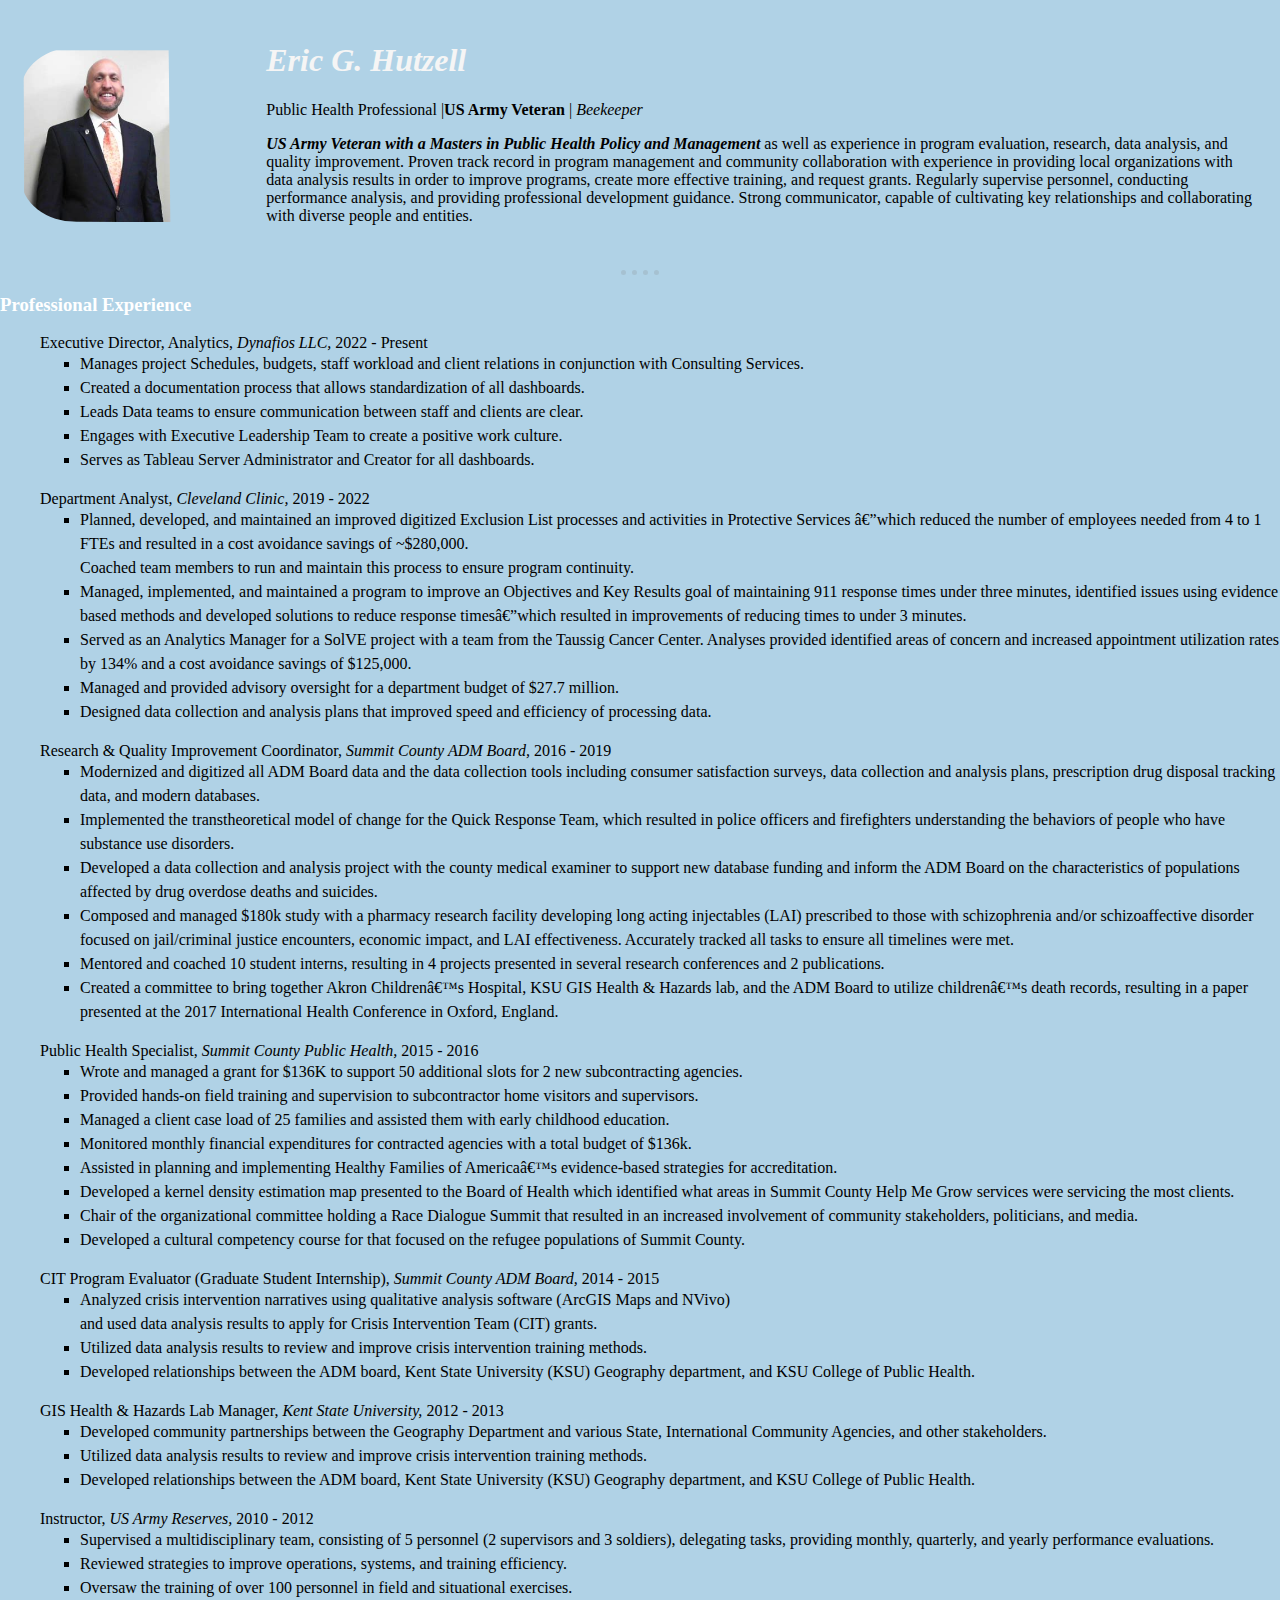
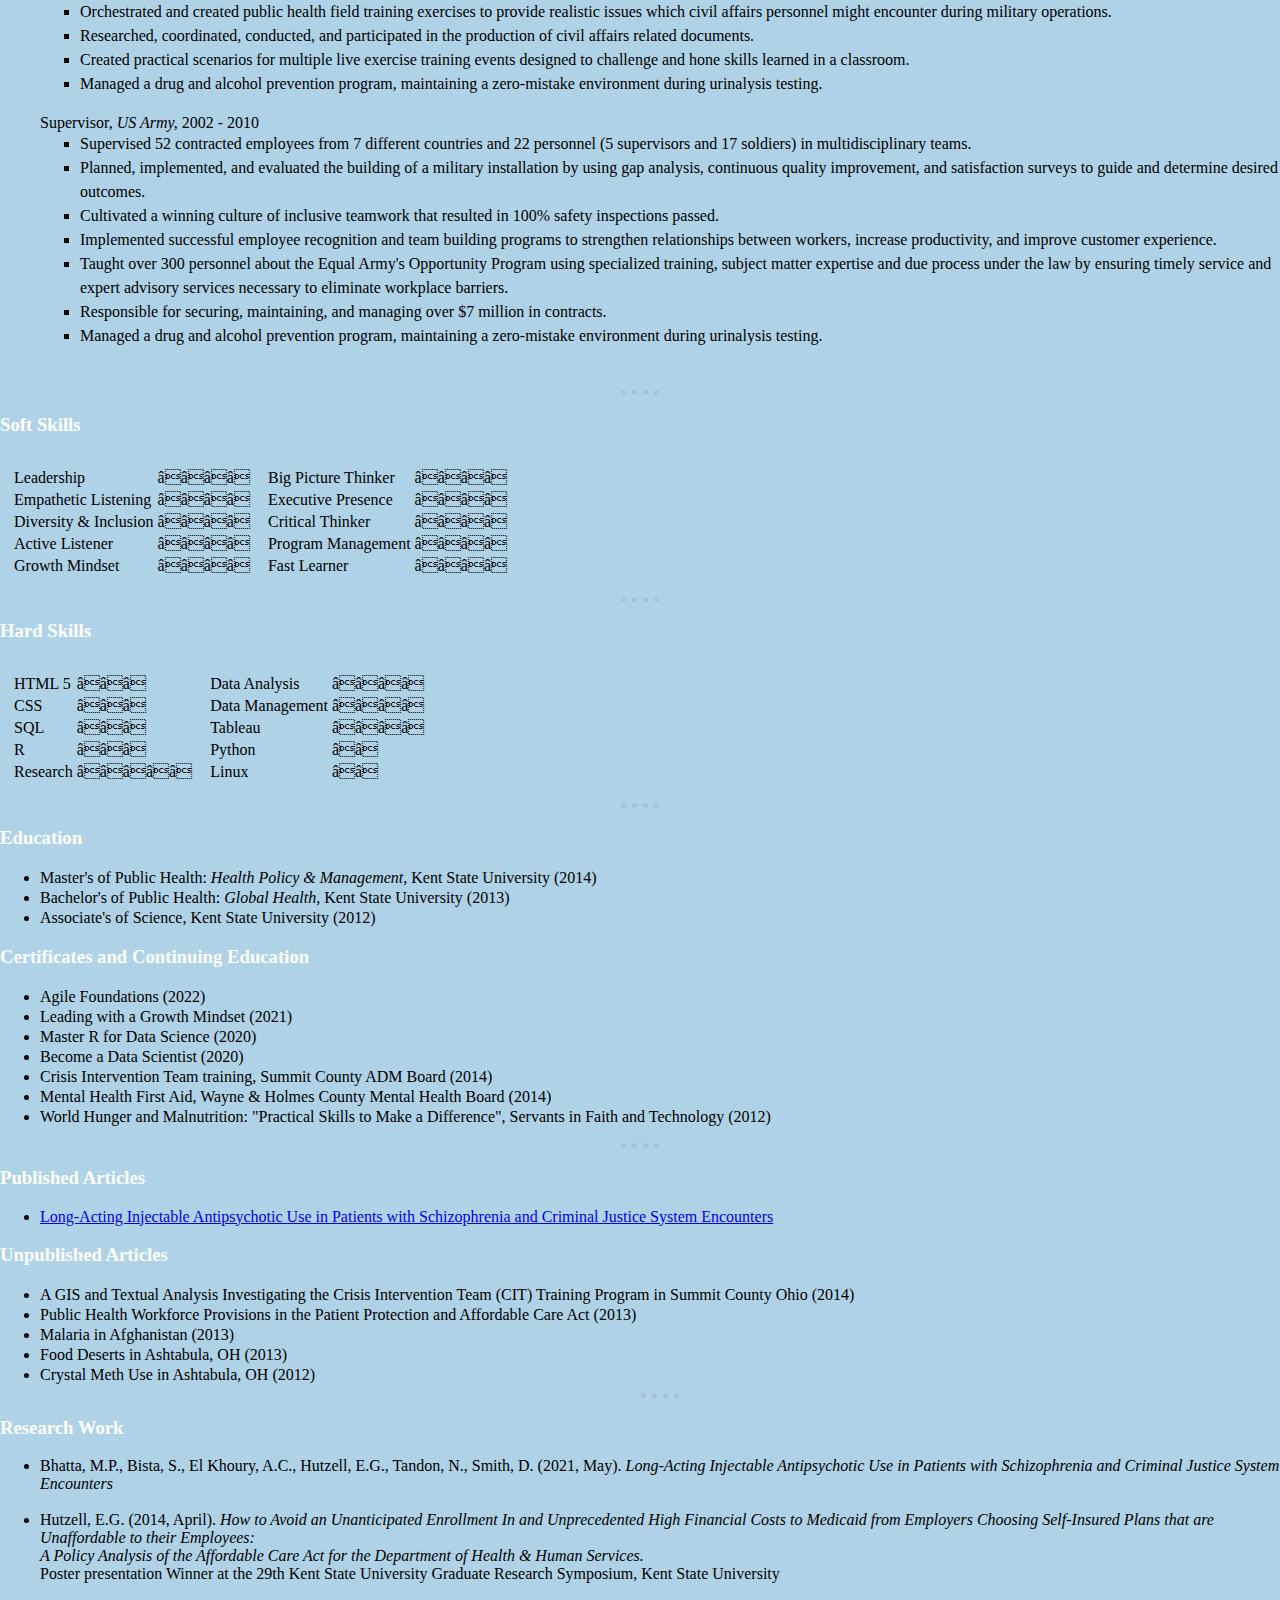
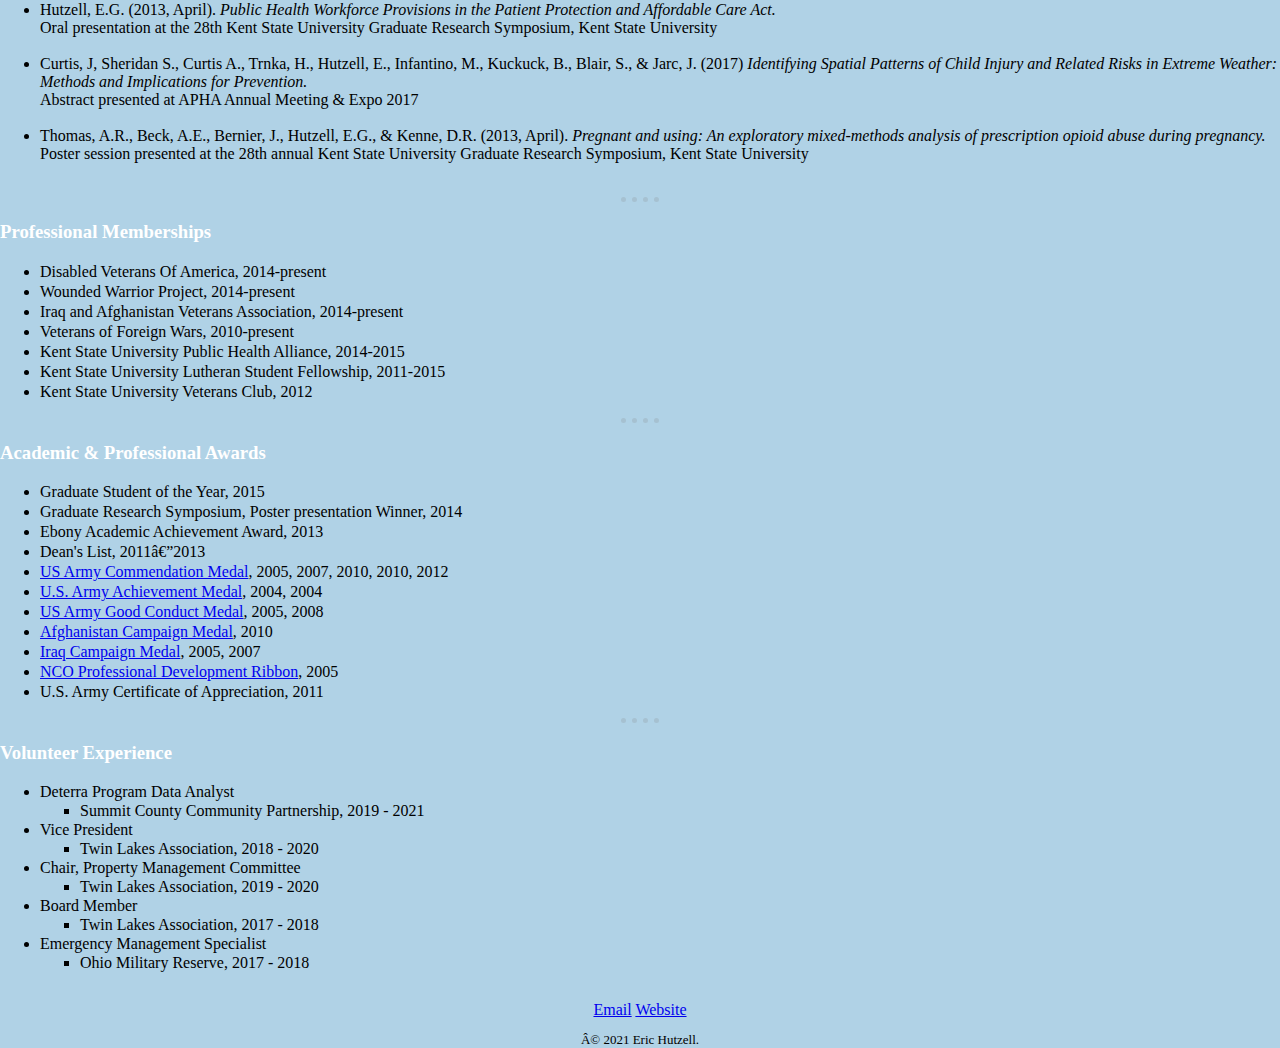
<file: index.html>
<!-- index.html-->
<!--HTML CV Website-->

<!DOCTYPE html>
<html>
    <head>
        <meta charset=""utf-8">
        <title>	Eric's Curriculum Vitae</title>
        <link rel="stylesheet" href="styles.css">
        <link rel="icon" href="E.ico">

    </head>
    
    <body>

        <table cellspacing="20">
            <tr>
                <td><img class="eric-pic" src="ericadm.png" alt="Eric's profile picture"></td>
                <td><h1 id="fullname">Eric G. Hutzell </h1>
                <p>Public Health Professional |<strong>US Army Veteran</strong> | <em>Beekeeper</em></p> <!--Use factotum somewhere in the description paragraph.-->
                <p><em><strong>US Army Veteran with a Masters in Public Health Policy and Management</strong></em> as well as experience in program evaluation, research, data analysis, and quality improvement. 
                    Proven track record in program management and community collaboration with experience in providing local organizations with data analysis results in order to improve programs, 
                    create more effective training, and request grants. Regularly supervise personnel, conducting performance analysis, and providing professional development guidance. 
                    Strong communicator, capable of cultivating key relationships and collaborating with diverse people and entities.</p></td>
                    
            </tr>
        </table>
        
        <hr>
<h3>Professional Experience</h3>
        <ul>
<!--Dynafios LLC Experience-->
            <li class="professional">Executive Director, Analytics, <em>Dynafios LLC,</em> 2022 - Present</li>
                <ul>
                   <li class="square">Manages project Schedules, budgets, staff workload and client relations in conjunction with Consulting Services. </li>
                   <li class="square">Created a documentation process that allows standardization of all dashboards.</li> 
                   <li class="square">Leads Data teams to ensure communication between staff and clients are clear.</li> 
                   <li class="square">Engages with Executive Leadership Team to create a positive work culture.</li>
                   <li class="square">Serves as Tableau Server Administrator and Creator for all dashboards.</li>
                </ul>
                <br>

               
<!--Cleveland Clinic Experience-->
            <li class="professional">Department Analyst, <em>Cleveland Clinic,</em> 2019 - 2022</li>
                <ul>
                    <li class="square"> Planned, developed, and maintained an improved digitized Exclusion List processes and activities in Protective Services
                         —which reduced the number of employees needed from 4 to 1 FTEs and resulted in a cost avoidance savings of ~$280,000. 
                         <br> Coached team members to run and maintain this process to ensure program continuity.</li>
                    <li class="square">Managed, implemented, and maintained a program to improve an Objectives and Key Results goal of maintaining 911 response 
                        times under three minutes, identified issues using evidence based methods and developed solutions to reduce response 
                        times—which resulted in improvements of reducing times to under 3 minutes.</li> 
                    <li class="square">Served as an Analytics Manager for a SolVE project with a team from the Taussig Cancer Center. Analyses provided 
                        identified areas of concern and increased appointment utilization rates by 134% and a cost avoidance savings of $125,000.</li> 
                    <li class="square">Managed and provided advisory oversight for a department budget of $27.7 million.</li>
                    <li class="square"> Designed data collection and analysis plans that improved speed and efficiency of processing data.</li>
                </ul>
                <br>
<!--ADM Experience-->
                <li class="professional">Research & Quality Improvement Coordinator, <em>Summit County ADM Board,</em> 2016 - 2019</li>
                    <ul>
                        <li class="square">Modernized and digitized all ADM Board data and the data collection tools including consumer satisfaction surveys, data collection and 
                            analysis plans, prescription drug disposal tracking data, and modern databases.</li>
                        <li class="square">  Implemented the transtheoretical model of change for the Quick Response Team, which resulted in police officers and firefighters understanding the 
                            behaviors of people who have substance use disorders. </li>
                        <li class="square">  Developed a data collection and analysis project with the county medical examiner to support new database funding and inform the ADM Board on the 
                            characteristics of populations affected by drug overdose deaths and suicides.</li>
                        <li class="square">  Composed and managed $180k study with a pharmacy research facility developing long acting injectables (LAI) prescribed to those with schizophrenia and/or 
                            schizoaffective disorder focused on jail/criminal justice encounters, economic impact, and LAI effectiveness. Accurately tracked all tasks to ensure all 
                            timelines were met. </li>
                        <li class="square">  Mentored and coached 10 student interns, resulting in 4 projects presented in several research conferences and 2 publications. </li>
                        <li class="square">  Created a committee to bring together Akron Children’s Hospital, KSU GIS Health & Hazards lab, and the ADM Board to utilize children’s death records, 
                            resulting in a paper presented at the 2017 International Health Conference in Oxford, England.</li>
                    </ul>
                    <br>
<!--SCPH Experience-->
                <li class="professional">Public Health Specialist, <em>Summit County Public Health,</em> 2015 - 2016</li>
                    <ul>
                        <li class="square">Wrote and managed a grant for $136K to support 50 additional slots for 2 new subcontracting agencies.</li>
                        <li class="square">Provided hands-on field training and supervision to subcontractor home visitors and supervisors.</li>
                        <li class="square">Managed a client case load of 25 families and assisted them with early childhood education.</li>
                        <li class="square">Monitored monthly financial expenditures for contracted agencies with a total budget of $136k.</li>
                        <li class="square">Assisted in planning and implementing Healthy Families of America’s evidence-based strategies for accreditation.</li>
                        <li class="square">Developed a kernel density estimation map presented to the Board of Health which identified what areas in Summit County Help Me Grow services were servicing the most clients.</li>
                        <li class="square">Chair of the organizational committee holding a Race Dialogue Summit that resulted in an increased involvement of community stakeholders, politicians, and media.</li>
                        <li class="square">Developed a cultural competency course for that focused on the refugee populations of Summit County.</li>
                    </ul>
                    <br>
<!--Practicum Experience-->
                <li class="professional">CIT Program Evaluator (Graduate Student Internship), <em>Summit County ADM Board,</em> 2014 - 2015</li>
                    <ul>
                        <li class="square">Analyzed crisis intervention narratives using qualitative analysis software (ArcGIS Maps and NVivo) <br>
                            and used data analysis results to apply for Crisis Intervention Team (CIT) grants. </li>
                        <li class="square">Utilized data analysis results to review and improve crisis intervention training methods.</li>
                        <li class="square">Developed relationships between the ADM board, Kent State University (KSU) Geography department, and KSU College of Public Health.</li>
                    </ul> <br>
                    <li class="professional">GIS Health & Hazards Lab Manager, <em>Kent State University,</em> 2012 - 2013</li>
                    <ul>
                        <li class="square">Developed community partnerships between the Geography Department and various State, International Community Agencies, and other stakeholders. </li>
                        <li class="square">Utilized data analysis results to review and improve crisis intervention training methods.</li>
                        <li class="square">Developed relationships between the ADM board, Kent State University (KSU) Geography department, and KSU College of Public Health.</li>
                    </ul> <br>
<!--US Army Experience-->
                    <li class="professional">Instructor, <em>US Army Reserves,</em> 2010 - 2012</li>
                    <ul>
                        <li class="square">Supervised a multidisciplinary team, consisting of 5 personnel (2 supervisors and 3 soldiers), delegating tasks, providing monthly, quarterly, and yearly performance evaluations.</li>
                        <li class="square">Reviewed strategies to improve operations, systems, and training efficiency.</li>
                        <li class="square">Oversaw the training of over 100 personnel in field and situational exercises.</li>
                        <li class="square">Orchestrated and created public health field training exercises to provide realistic issues which civil affairs personnel might encounter during military operations.</li>
                        <li class="square">Researched, coordinated, conducted, and participated in the production of civil affairs related documents. </li>
                        <li class="square">Created practical scenarios for multiple live exercise training events designed to challenge and hone skills learned in a classroom. </li>
                        <li class="square">Managed a drug and alcohol prevention program, maintaining a zero-mistake environment during urinalysis testing.</li>
                        <br>
                        </ul>
<!--Army Experience-->
                    <li class="professional">Supervisor, <em>US Army,</em> 2002 - 2010</li>
                    <ul>
                        <li class="square">Supervised 52 contracted employees from 7 different countries and 22 personnel (5 supervisors and 17 soldiers) in multidisciplinary teams.</li>
                        <li class="square">Planned, implemented, and evaluated the building of a military installation by using gap analysis, continuous quality improvement, and satisfaction surveys to guide and determine desired outcomes.</li>
                        <li class="square">Cultivated a winning culture of inclusive teamwork that resulted in 100% safety inspections passed.</li>
                        <li class="square">Implemented successful employee recognition and team building programs to strengthen relationships between workers, increase productivity, and improve customer experience.</li>
                        <li class="square">Taught over 300 personnel about the Equal Army's Opportunity Program using specialized training, subject matter expertise and due process under the law by ensuring timely service and expert advisory
                            services necessary to eliminate workplace barriers.</li>
                        <li class="square">Responsible for securing, maintaining, and managing over $7 million in contracts.</li>
                        <li class="square">Managed a drug and alcohol prevention program, maintaining a zero-mistake environment during urinalysis testing.</li>
                        
                    </ul>
        
        
        </ul> <br>
<hr>
<!--Soft skills relate to various communication and thinking techniques-->
<h3> Soft Skills</h3>
<table cellspacing="10">
<tr>
<td>
    <table>
        <tr>
            <td>Leadership</td>
            <td>⭐⭐⭐⭐</td>
        </tr>
    <tr>
        <td>Empathetic Listening</td>
        <td>⭐⭐⭐⭐</td>
    </tr>
    <tr>
        <td>Diversity & Inclusion</td>
        <td>⭐⭐⭐⭐</td>
    </tr>    
    <tr>  
        <td>Active Listener</td>
        <td>⭐⭐⭐⭐</td>
    </tr>
    <tr>
        <td>Growth Mindset</td>
        <td>⭐⭐⭐⭐</td>
    </tr>
</table>

</td>
<td>
    <table>
    <tr>
        <td>Big Picture Thinker</td>
        <td>⭐⭐⭐⭐</td>
    </tr>
    <tr>
        <td>Executive Presence</td>
        <td>⭐⭐⭐⭐</td>
    </tr>
    <tr>
        <td>Critical Thinker</td>
        <td>⭐⭐⭐⭐</td>
    </tr>    
    <tr>  
        <td>Program Management</td>
        <td>⭐⭐⭐⭐</td>
    </tr>
    <tr>
        <td>Fast Learner</td>
        <td>⭐⭐⭐⭐</td>
    </tr>
</table></td>
</tr>

</table>
<hr>  
<!--Hard Skills that include technical and skills that can be easily quantified or proven-->
<h3> Hard Skills</h3>
<table cellspacing="10">
<tr>
<td>
    <table>
        <tr>
            <td>HTML 5</td>
            <td>⭐⭐⭐</td>
        </tr>
    <tr>
        <td>CSS</td>
        <td>⭐⭐⭐</td>
    </tr>
    <tr>
        <td>SQL</td>
        <td>⭐⭐⭐</td>
    </tr>    
    <tr>  
        <td>R</td>
        <td>⭐⭐⭐</td>
    </tr>
    <tr>
        <td>Research</td>
        <td>⭐⭐⭐⭐⭐</td>
    </tr>
</table>

</td>
<td>
    <table>
    <tr>
        <td>Data Analysis</td>
        <td>⭐⭐⭐⭐</td>
    </tr>
    <tr>
        <td>Data Management</td>
        <td>⭐⭐⭐⭐</td>
    </tr>
    <tr>
        <td>Tableau</td>
        <td>⭐⭐⭐⭐</td>
    </tr>    
    <tr>  
        <td>Python</td>
        <td>⭐⭐</td>
    </tr>
    <tr>
        <td>Linux</td>
        <td>⭐⭐</td>
    </tr>
</table></td>
</tr>

</table>

<!--<p class="stars">* Each of the skills are rated on a 1-5 star scale. One is the lowest and this indicates a new skill being learned; while 5 is the highest and means that there is nothing for me to learn in 
    this skill field.
</p>
<br>-->
<hr>
    <h3>Education</h3>
        <ul class="education">
            <li>Master's of Public Health:<em> Health Policy & Management,</em> Kent State University (2014)</li>
            <li>Bachelor's of Public Health:<em> Global Health,</em> Kent State University (2013)</li>
            <li>Associate's of Science, Kent State University (2012)</li>
        </ul>
<!--List Certificates and other trainings-->
        <h3>Certificates and Continuing Education</h3>
        <ul class="certificates">
            <li>Agile Foundations (2022)</li>
            <li>Leading with a Growth Mindset (2021)</li>
            <li>Master R for Data Science (2020)</li>
            <li>Become a Data Scientist (2020)</li>
            <li>Crisis Intervention Team training, Summit County ADM Board (2014)</li>
            <li>Mental Health First Aid, Wayne & Holmes County Mental Health Board (2014)</li>
            <li>World Hunger and Malnutrition: "Practical Skills to Make a Difference", Servants in Faith and Technology (2012)</li>

        </ul>
<hr>
<!--Written Articles-->
        <h3>Published Articles</h3>
        <ul>
            <li><a href="https://jheor.org/article/22979-long-acting-injectable-antipsychotic-use-in-patients-with-schizophrenia-and-criminal-justice-system-encounters" target="_blank">
                Long-Acting Injectable Antipsychotic Use in Patients with Schizophrenia and Criminal Justice System Encounters</a>
            
            </li>
        </ul>

        <h3>Unpublished Articles</h3>
        <ul class="unpublished">
            <li>A GIS and Textual Analysis Investigating the Crisis Intervention Team (CIT) Training Program in Summit County Ohio (2014)</li>
            <li>Public Health Workforce Provisions in the Patient Protection and Affordable Care Act (2013)</li>
            <li>Malaria in Afghanistan (2013)</li>
            <li>Food Deserts in Ashtabula, OH (2013)</li>
            <li>Crystal Meth Use in Ashtabula, OH (2012)</li>
<hr>
        </ul>
        <h3>Research Work</h3>
        <ul class="research">
            
            <li>Bhatta, M.P., Bista, S., El Khoury, A.C., Hutzell, E.G., Tandon, N., Smith, D. (2021, May). <em>Long-Acting Injectable Antipsychotic Use in Patients with 
                Schizophrenia and Criminal Justice System Encounters</em> </li><br>
            <li>Hutzell, E.G. (2014, April). <em>How to Avoid an Unanticipated Enrollment In and Unprecedented High Financial Costs to Medicaid from Employers 
                Choosing Self-Insured Plans that are Unaffordable to their Employees: <br>A Policy Analysis of the Affordable Care Act for the Department of Health & Human Services.</em>
                <br>Poster presentation Winner at the 29th Kent State University Graduate Research Symposium, Kent State University</li><br>
            <li>Hutzell, E.G. (2013, April). <em>Public Health Workforce Provisions in the Patient Protection and Affordable Care Act.</em>
                    <br>Oral presentation at the 28th Kent State University Graduate Research Symposium, Kent State University</li><br>
            <li>Curtis, J, Sheridan S., Curtis A., Trnka, H., Hutzell, E., Infantino, M., Kuckuck, B., Blair, S., & Jarc, J. (2017)<em> Identifying Spatial Patterns of Child Injury 
                and Related Risks in Extreme Weather: Methods and Implications for Prevention.</em><br>Abstract presented at APHA Annual Meeting & Expo 2017</li><br>
            <li>Thomas, A.R., Beck, A.E., Bernier, J., Hutzell, E.G., & Kenne, D.R. (2013, April). <em>Pregnant and using: An exploratory mixed-methods analysis of prescription 
                    opioid abuse during pregnancy.</em><br>Poster session presented at the 28th annual Kent State University Graduate Research Symposium, Kent State University</li><br>



        </ul>

<hr>
<!--Professional Memberships-->
       <h3>Professional Memberships</h3>
       <ul class="memberships">
            <li>Disabled Veterans Of America, 2014-present</li>
            <li>Wounded Warrior Project, 2014-present</li>
            <li>Iraq and Afghanistan Veterans Association, 2014-present</li>
            <li>Veterans of Foreign Wars, 2010-present</li>
            <li>Kent State University Public Health Alliance, 2014-2015</li>
            <li>Kent State University Lutheran Student Fellowship, 2011-2015</li>
            <li>Kent State University Veterans Club, 2012</li>
        </ul>
<hr>
<!--Awards & Decorations-->
        <h3>Academic & Professional Awards</h3>
        <ul class="awards">
            <li>Graduate Student of the Year, 2015</li>
            <li>Graduate Research Symposium, Poster presentation Winner, 2014</li>  
            <li>Ebony Academic Achievement Award, 2013</li> 
            <li>Dean's List, 2011—2013</li> 
            <li> <a href="https://en.wikipedia.org/wiki/Commendation_Medal" target="_blank"> US Army Commendation Medal</a>, 2005, 2007, 2010, 2010, 2012</li> 
            <li><a href="https://en.wikipedia.org/wiki/Achievement_Medal" target="_blank">U.S. Army Achievement Medal</a>, 2004, 2004</li>
            <li><a href="https://en.wikipedia.org/wiki/Good_Conduct_Medal_(United_States)" target="_blank">US Army Good Conduct Medal</a>, 2005, 2008</li>
            <li><a href="https://en.wikipedia.org/wiki/Afghanistan_Campaign_Medal" target="_blank">Afghanistan Campaign Medal</a>, 2010</li>  
            <li><a href="https://en.wikipedia.org/wiki/Iraq_Campaign_Medal" target="_blank">Iraq Campaign Medal</a>, 2005, 2007</li>
            <li><a href="https://en.wikipedia.org/wiki/Non-Commissioned_Officer_Professional_Development_Ribbon" target="_blank">NCO Professional Development Ribbon</a>, 2005</li>
            <li>U.S. Army Certificate of Appreciation, 2011</li>

        </ul>
<hr>
<!--Volunteer Experience-->

       <h3>Volunteer Experience</h3>
       <ul >
            <li>Deterra Program Data Analyst</li>
                <ul>
                    <li class="volunteer">Summit County Community Partnership, 2019 - 2021</li>
                </ul>
            <li>Vice President</li>
            <ul>
                <li class="volunteer">Twin Lakes Association, 2018 - 2020</li>
            </ul>
            <li>Chair, Property Management Committee</li>
            <ul>
                <li class="volunteer">Twin Lakes Association, 2019 - 2020</li>
            </ul>  
            <li>Board Member</li>
            <ul>
                <li class="volunteer">Twin Lakes Association, 2017 - 2018</li>
            </ul>              
            <li>Emergency Management Specialist</li>
            <ul>
                <li class="volunteer">Ohio Military Reserve, 2017 - 2018</li>
            </ul>        
                


       </ul>

    
    
    <!--Bottom Container div-->
    <div class="bottom-container">
        <a class="email" href="mailto:ehutzell@live.com" target="_blank">Email</a>
      <a class="footer-link" href="https://spongebobdatapants.github.io/erichutzell/" target="_blank">Website</a>
      <!--<a href="resume.pdf" target="_blank">Resume</a>-->
      <p class="copyright">© 2021 Eric Hutzell.</p>
    </div>
    
    
    
    
    
    
    
    
    </body>

</html>
</file>
<file: styles.css>
/*Tag Selectors*/

body{
    background-color: rgb(176, 210, 230);
    margin: 0;
}

h1 {
    color:whitesmoke;
}

h3{
    color:white;
}

hr{
    
    border-color: azure;
    border-style: none;
    border-top: 5px dotted grey;
    border-width: 5px;
    /*margin: 100px auto;*/
    opacity: 0.2;
    width: 3%;
}

/* Class Selectors*/

.awards{
    line-height: 125%;
    list-style-type:disc;
}

.certificates{
    line-height: 125%;
}

.copyright{
    font-size: small;
}

.education{
    line-height: 125%;
}

.eric-pic{
        
    border-radius: 25%;
        height: 175px;
        margin-top: 5%;
        
}

.memberships{
    line-height: 125%;
    /*list-style-type: none;*/
    
}

.professional{
    list-style-type: none;
    
}

.square{
    line-height: 150%;
    list-style-type: square;
}

.stars{
    color: black;
    font-size: small;
}

.unpublished{
    line-height: 125%;
}

.volunteer{
    line-height: 125%;
    list-style: square;
}








        /* ID Selectors*/

#fullname{

        font-style: italic;
}
    
  .bottom-container{
    text-align: center;
    font-size: 1em;
    width: 100%;
    height: 30px;
    overflow: visible;
    padding-top: 1%;
  }
</file>
